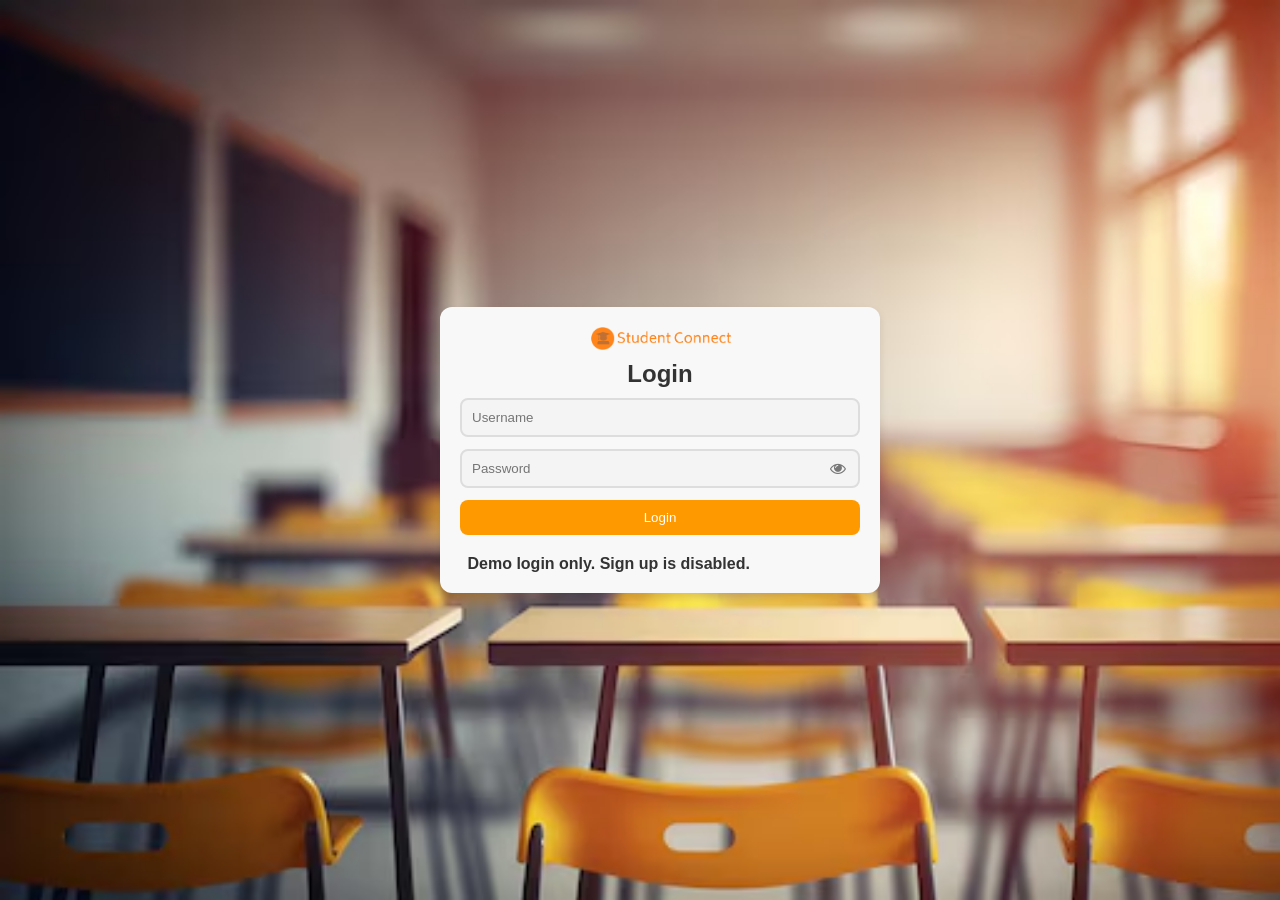
<file: index.html>
<!doctype html>
<html>
  <head>
    <title>Digital Mentor Diary - Login</title>
    <link rel="stylesheet" href="others/style.css" />
    <link
      rel="stylesheet"
      href="https://cdnjs.cloudflare.com/ajax/libs/font-awesome/4.7.0/css/font-awesome.min.css"
    />
    <script src="others/menu.js"></script>
  </head>
  <body>
    <div class="container">
      <div class="card">
        <img class="logo" src="others/images/logo.png" alt="" />
        <h2>Login</h2>
        <form id="loginForm" autocomplete="off">
          <input
            type="text"
            id="username"
            name="username"
            placeholder="Username"
            required
            autocomplete="off"
          />

          <div style="position: relative; width: 100%; margin: 0">
            <input
              type="password"
              id="password"
              name="password"
              placeholder="Password"
              required
              autocomplete="new-password"
              style="
                width: 100%;
                padding-right: 44px;
                box-sizing: border-box;
                margin: 0;
              "
            />
            <span
              id="togglePassword"
              title="Show password"
              style="
                position: absolute;
                right: 14px;
                top: 50%;
                transform: translateY(-50%);
                cursor: pointer;
                color: #777;
              "
            >
              <i class="fa fa-eye" id="eyeIcon"></i>
            </span>
          </div>

          <p
            id="loginError"
            style="color: #c0392b; display: none; margin: 6px 0"
          ></p>
          <button type="submit">Login</button>
        </form>
        <div class="signup">
          <b>Demo login only. Sign up is disabled.</b>
        </div>
      </div>
    </div>

    <script>
      // Clear the form whenever this page is shown (also after Logout)
      window.addEventListener("pageshow", function () {
        document.getElementById("loginForm").reset();
        document.getElementById("password").type = "password";
        document.getElementById("eyeIcon").className = "fa fa-eye";
      });

      // Show / hide password
      document
        .getElementById("togglePassword")
        .addEventListener("click", function () {
          var input = document.getElementById("password");
          var icon = document.getElementById("eyeIcon");
          var show = input.type === "password";
          input.type = show ? "text" : "password";
          icon.className = show ? "fa fa-eye-slash" : "fa fa-eye";
          this.title = show ? "Hide password" : "Show password";
        });

      // Login
      document
        .getElementById("loginForm")
        .addEventListener("submit", async function (e) {
          e.preventDefault();
          var err = document.getElementById("loginError");
          err.style.display = "none";
          try {
            var res = await fetch("/api/login", {
              method: "POST",
              headers: { "Content-Type": "application/json" },
              body: JSON.stringify({
                username: document.getElementById("username").value,
                password: document.getElementById("password").value,
              }),
            });
            if (res.ok) {
              window.location.href = "dashboard.html";
            } else {
              err.textContent = "Invalid username or password";
              err.style.display = "block";
            }
          } catch (error) {
            err.textContent = "Network error. Please try again.";
            err.style.display = "block";
          }
        });
    </script>
  </body>
</html>
</file>
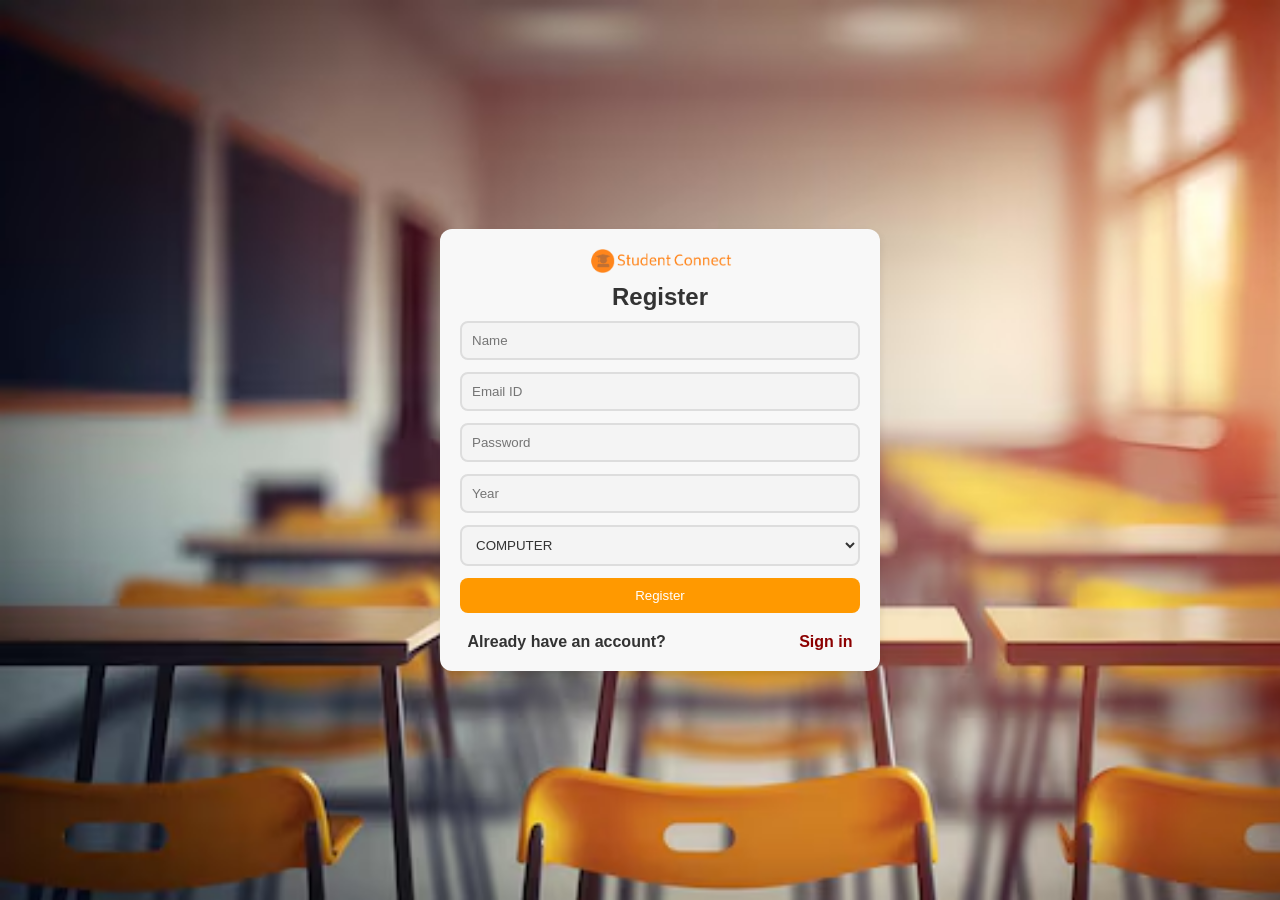
<file: registration.html>
<!DOCTYPE html>
<html>
<head>
    <title>Page Title</title>
    <link rel="stylesheet" href="others/style.css">
    <script src="others/menu.js"></script>
</head>
<body>
    <div class="container">
        <div class="card">
            <img class="logo" src="others/images/logo.png" alt="">
            <h2>Register</h2>
            <form>
                <input type="text" id="name" name="name" placeholder="Name" required>
                <input type="text" id="email" name="email" placeholder="Email ID" required>
                <input type="password" id="password" name="password" placeholder="Password" required>
                <input type="number" id="Year" name="Year" placeholder="Year" required>
                <select>
                    <option>COMPUTER</option>
                    <option>MECHANICAL</option>
                    <option>ELECTRONICS</option>
                    <option>CIVIL</option>
                </select>
                <button type="submit">Register</button>
            </form>
            <div class="signup">
                <b>Already have an account?</b>
                <a onclick="redirect('index')">Sign in</a>
            </div>
        </div>
    </div>
</body>
</html>
</file>
<file: others/style.css>
body {
    font-family: Arial, sans-serif;
    /* font-family: "Comic Sans MS", cursive; */
    margin: 0;
    display: flex;
    align-items: center;
    justify-content: center;
    min-height: 100vh;
    background: #fafafa;
    color: #333;
    background-image: url("images/bg.png");
    background-size: cover;
}

.container {
    width: 100%;
    max-width: 400px;
}

.card {
    width: 100%;
    background-color: #f8f8f8;
    padding: 20px;
    border-radius: 12px;
    box-shadow: 0 4px 8px rgba(0, 0, 0, 0.1);
}

h2 {
    text-align: center;
    color: #333;
    margin: 10px;
}

form {
    display: flex;
    flex-direction: column;
}

input,
select {
    padding: 10px;
    margin-bottom: 12px;
    border: 2px solid #ddd;
    border-radius: 8px;
    transition: border-color 0.3s ease-in-out;
    outline: none;
    color: #333;
    background-color: #f4f4f4;
}

input:focus {
    border-color: #ff9900;
}

#loginForm input[type="password"]::-ms-reveal,
#loginForm input[type="password"]::-ms-clear {
    display: none;
}

button {
    background-color: #ff9900;
    color: #fff;
    padding: 10px;
    border: none;
    border-radius: 8px;
    cursor: pointer;
    transition: background-color 0.3s ease-in-out;
}

button:hover {
    background-color: #ff6600;
}

button a {
    text-decoration: none;
}

a {
    cursor: pointer;
}

button a {
    color: #fff;
    padding: 10px;
    border: none;
    border-radius: 8px;
    cursor: pointer;
    transition: background-color 0.3s ease-in-out;
}

.signup {
    padding: 0 7.5px;
    text-align: center;
    margin-top: 20px;
    display: flex;
    justify-content: space-between;
}

.signup a {
    font-weight: 800;
    color: #8c0000;
    text-decoration: none;
}

.signup a:hover {
    text-decoration: underline;
}

.logo {
    width: 145px;
    height: auto;
    margin: 0 auto;
    display: flex;
}

.sidenav {
    height: 100%;
    width: 200px;
    position: fixed;
    z-index: 1;
    top: 0;
    left: 0;
    background-color: #111;
    overflow-x: hidden;
    padding-top: 20px;
}

.sidenav a {
    padding: 6px 6px 6px 32px;
    text-decoration: none;
    font-size: 25px;
    color: #818181;
    display: block;
}

.sidenav a:hover {
    color: #f1f1f1;
}

.main {
    margin-left: 200px;
}

.no-bg {
    background: none;
}

@media screen and (max-height: 450px) {
    .sidenav {
        padding-top: 15px;
    }

    .sidenav a {
        font-size: 18px;
    }
}

#loginForm > button {
    margin-top: 12px;
}
</file>
